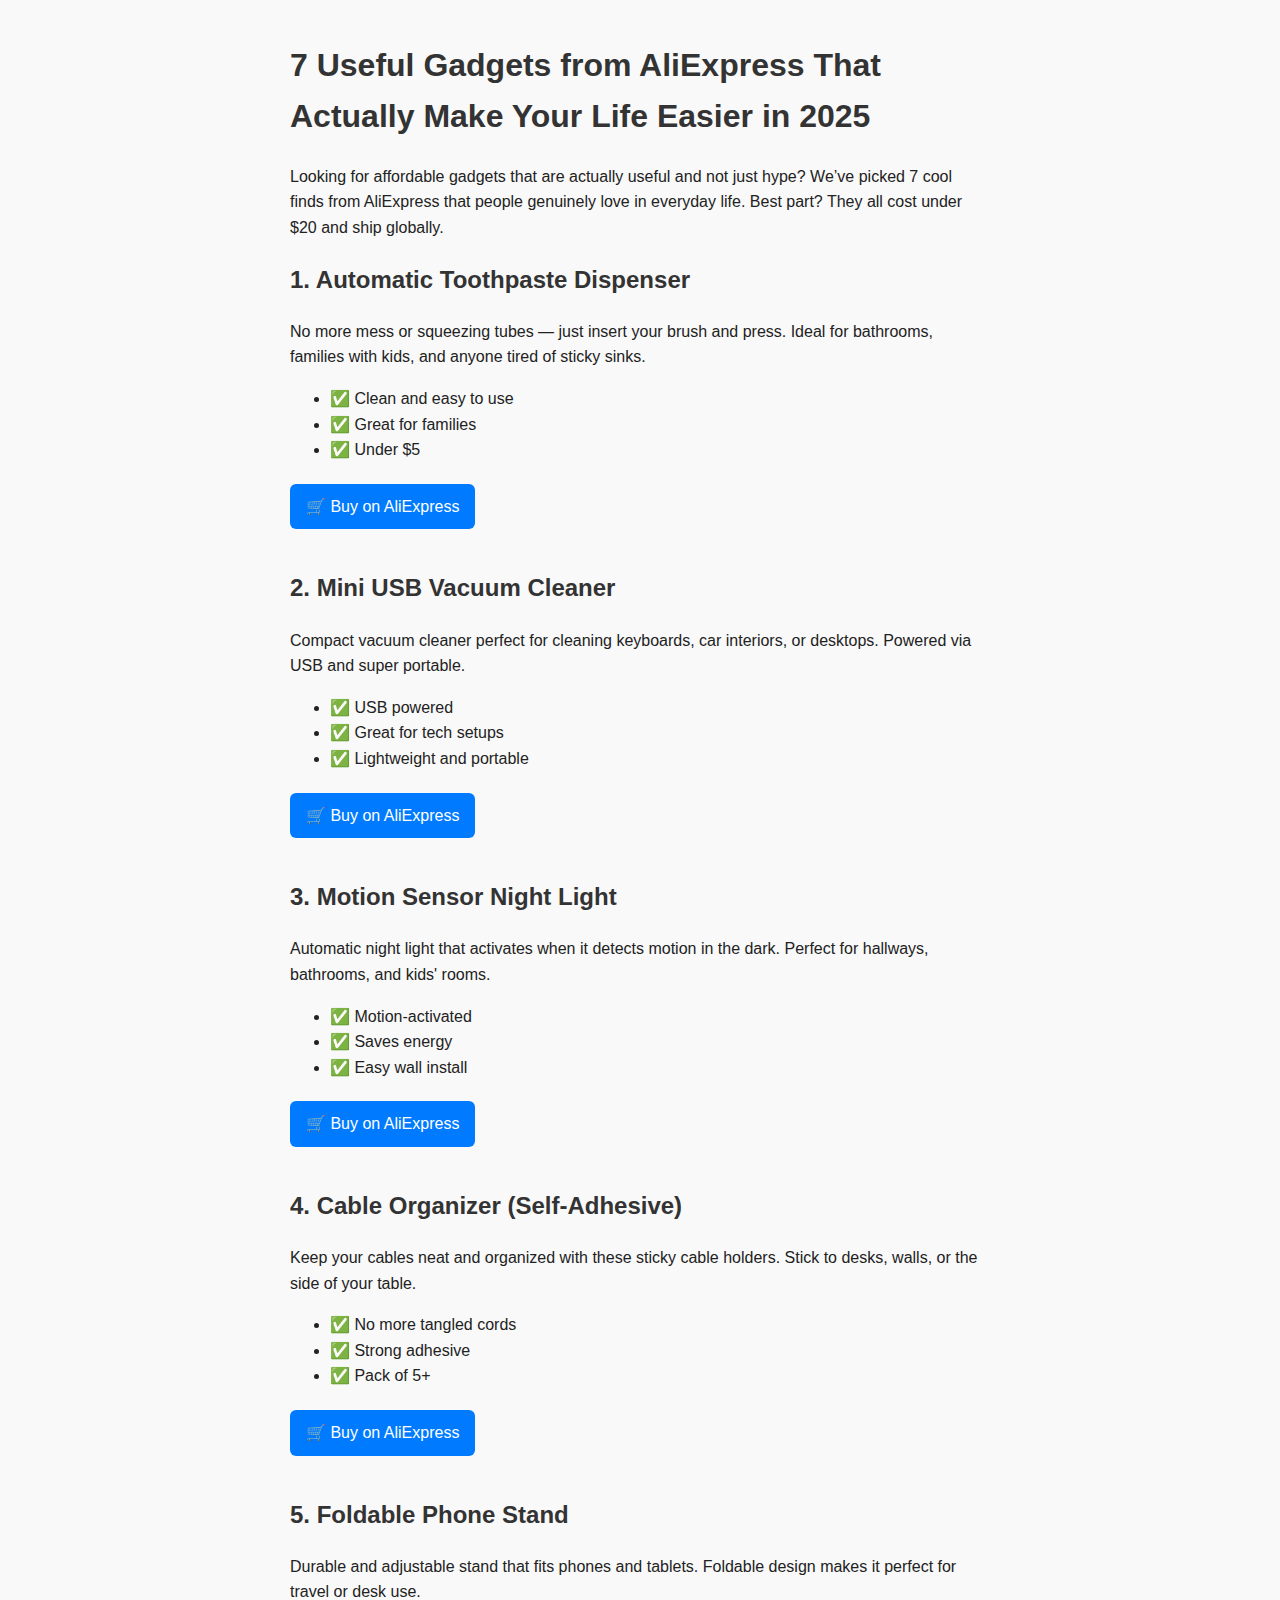
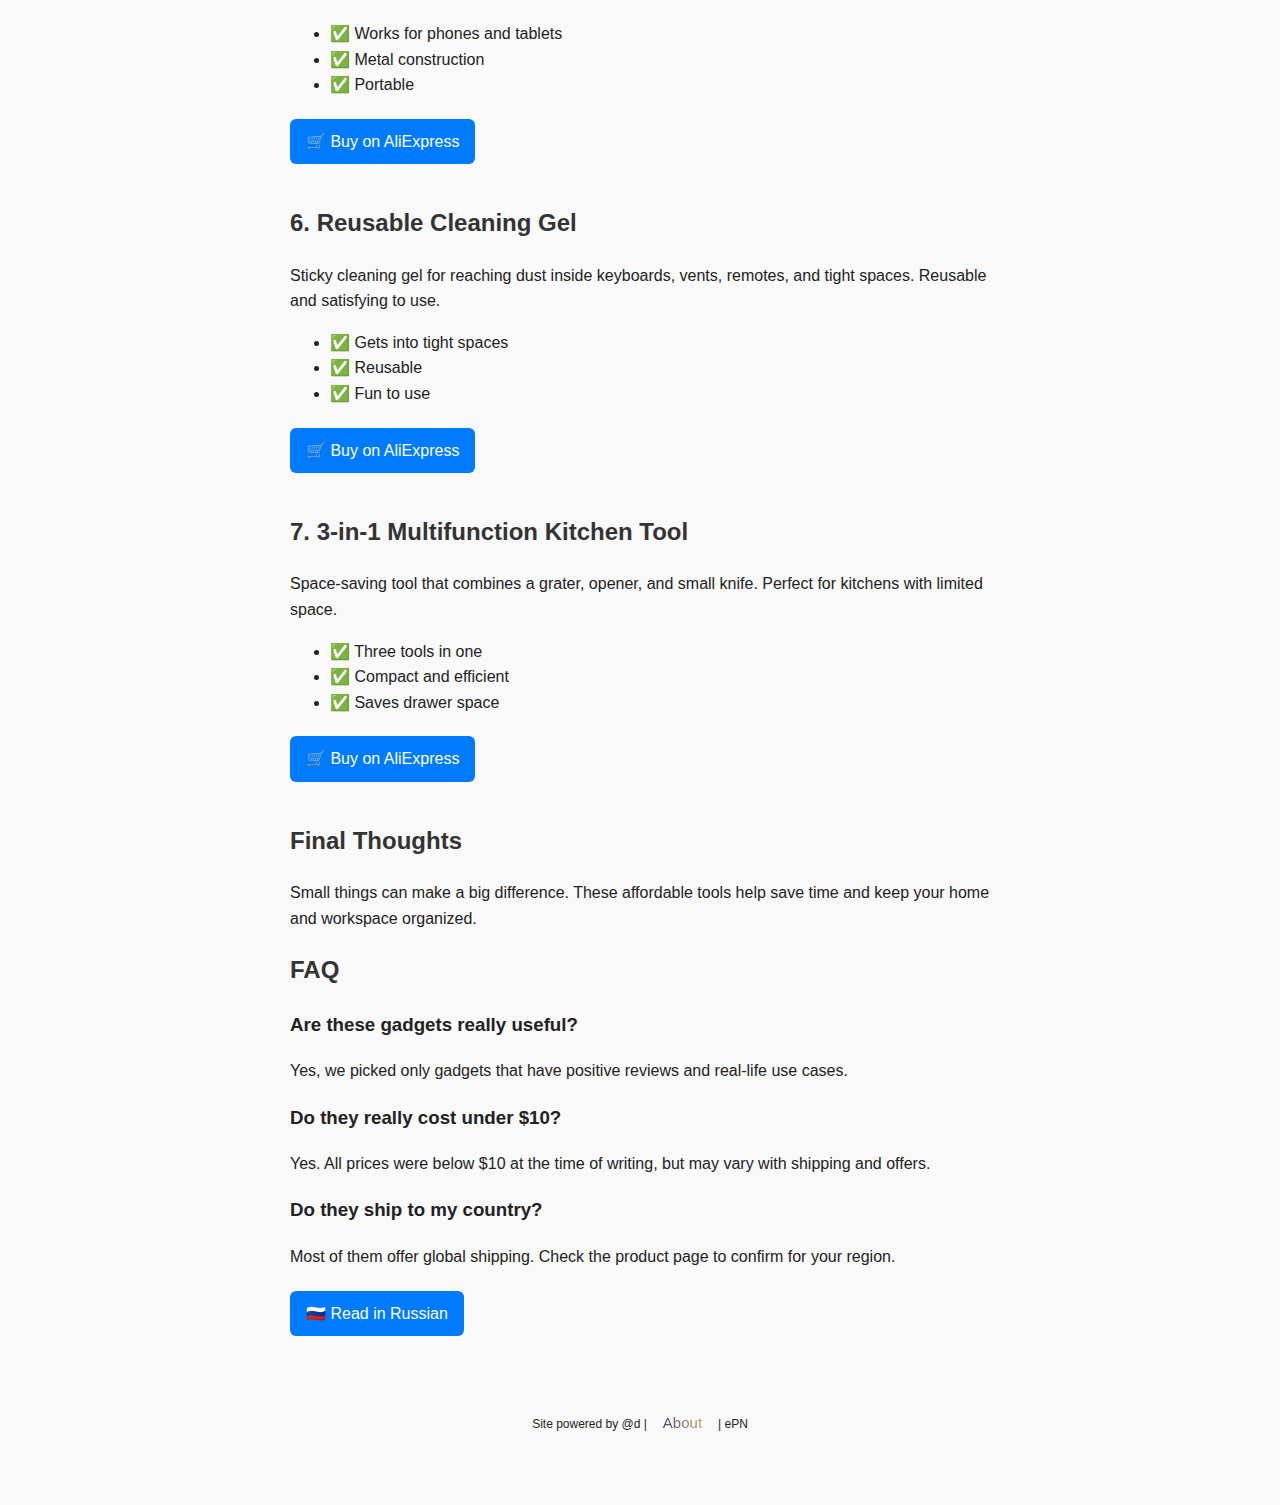
<file: index.html>
<!DOCTYPE html>
<html lang="en">
<head>
  <meta charset="UTF-8" />
  <link rel="canonical" href="https://shopwhiz.net/"/>
  <meta name="viewport" content="width=device-width, initial-scale=1.0" />

  <!-- Favicon -->
  <link rel="icon" type="image/x-icon" href="favicon.ico?v=2">

  <!-- Meta Description -->
  <meta name="description" content="Smart AI-powered gadget picks — compact, affordable, and actually useful in daily life. Save time, space and money with these clever finds.">

  <!-- Open Graph -->
  <meta property="og:title" content="Top 7 Smart AI Gadgets 2025" />
  <meta property="og:description" content="Compact and clever AliExpress gadgets under $10 — perfect for home, tech setups, or gifts." />
  <meta property="og:image" content="https://dzmitry99.github.io/ai-site-draft/favicon_large.png" />
  <meta property="og:url" content="https://dzmitry99.github.io/ai-site-draft/" />
  <meta property="og:type" content="website" />

  <!-- Twitter Card Meta Tags -->
  <meta name="twitter:card" content="summary_large_image" />
  <meta name="twitter:title" content="Top 7 Smart AI Gadgets Under $10 in 2025" />
  <meta name="twitter:description" content="7 useful gadgets under $10 — curated for daily life. Fast shipping. Clever tools you’ll actually use." />
  <meta name="twitter:image" content="https://dzmitry99.github.io/ai-site-draft/favicon_large.png" />

  <!-- Google tag (gtag.js) -->
  <script async src="https://www.googletagmanager.com/gtag/js?id=G-NMKQBBTT3L"></script>
  <script>
    window.dataLayer = window.dataLayer || [];
    function gtag(){dataLayer.push(arguments);}
    gtag('js', new Date());

    gtag('config', 'G-NMKQBBTT3L', { 'anonymize_ip': true });
  </script>

  <title>Top 7 AliExpress Gadgets 2025</title>
  <link rel="stylesheet" href="style.css" />
  <script type="application/ld+json">
  {
    "@context": "https://schema.org",
    "@type": "BlogPosting",
    "headline": "7 Useful Gadgets from AliExpress That Actually Make Your Life Easier in 2025",
    "author": {
      "@type": "Person",
      "name": "Dima"
    },
    "publisher": {
      "@type": "Organization",
      "name": "AI Site Draft",
      "logo": {
        "@type": "ImageObject",
        "url": "https://example.com/logo.png"
      }
    },
    "datePublished": "2025-04-03"
  }
  </script>
</head>
<body>
  <main>
    <h1>7 Useful Gadgets from AliExpress That Actually Make Your Life Easier in 2025</h1>
    <p>Looking for affordable gadgets that are actually useful and not just hype? We’ve picked 7 cool finds from AliExpress that people genuinely love in everyday life. Best part? They all cost under $20 and ship globally.</p>

    <article>
      <h2>1. Automatic Toothpaste Dispenser</h2>
      <p>No more mess or squeezing tubes — just insert your brush and press. Ideal for bathrooms, families with kids, and anyone tired of sticky sinks.</p>
      <ul>
        <li>✅ Clean and easy to use</li>
        <li>✅ Great for families</li>
        <li>✅ Under $5</li>
      </ul>
      <a href="#" target="_blank" rel="nofollow noopener">🛒 Buy on AliExpress</a>
    </article>
    
    <article>
      <h2>2. Mini USB Vacuum Cleaner</h2>
      <p>Compact vacuum cleaner perfect for cleaning keyboards, car interiors, or desktops. Powered via USB and super portable.</p>
      <ul>
        <li>✅ USB powered</li>
        <li>✅ Great for tech setups</li>
        <li>✅ Lightweight and portable</li>
      </ul>
      <a href="#" target="_blank" rel="nofollow noopener">🛒 Buy on AliExpress</a>
    </article>
    
    <article>
      <h2>3. Motion Sensor Night Light</h2>
      <p>Automatic night light that activates when it detects motion in the dark. Perfect for hallways, bathrooms, and kids' rooms.</p>
      <ul>
        <li>✅ Motion-activated</li>
        <li>✅ Saves energy</li>
        <li>✅ Easy wall install</li>
      </ul>
      <a href="#" target="_blank" rel="nofollow noopener">🛒 Buy on AliExpress</a>
    </article>
    
    <article>
      <h2>4. Cable Organizer (Self-Adhesive)</h2>
      <p>Keep your cables neat and organized with these sticky cable holders. Stick to desks, walls, or the side of your table.</p>
      <ul>
        <li>✅ No more tangled cords</li>
        <li>✅ Strong adhesive</li>
        <li>✅ Pack of 5+</li>
      </ul>
      <a href="#" target="_blank" rel="nofollow noopener">🛒 Buy on AliExpress</a>
    </article>
    
    <article>
      <h2>5. Foldable Phone Stand</h2>
      <p>Durable and adjustable stand that fits phones and tablets. Foldable design makes it perfect for travel or desk use.</p>
      <ul>
        <li>✅ Works for phones and tablets</li>
        <li>✅ Metal construction</li>
        <li>✅ Portable</li>
      </ul>
      <a href="#" target="_blank" rel="nofollow noopener">🛒 Buy on AliExpress</a>
    </article>
    
    <article>
      <h2>6. Reusable Cleaning Gel</h2>
      <p>Sticky cleaning gel for reaching dust inside keyboards, vents, remotes, and tight spaces. Reusable and satisfying to use.</p>
      <ul>
        <li>✅ Gets into tight spaces</li>
        <li>✅ Reusable</li>
        <li>✅ Fun to use</li>
      </ul>
      <a href="#" target="_blank" rel="nofollow noopener">🛒 Buy on AliExpress</a>
    </article>
    
    <article>
      <h2>7. 3-in-1 Multifunction Kitchen Tool</h2>
      <p>Space-saving tool that combines a grater, opener, and small knife. Perfect for kitchens with limited space.</p>
      <ul>
        <li>✅ Three tools in one</li>
        <li>✅ Compact and efficient</li>
        <li>✅ Saves drawer space</li>
      </ul>
      <a href="#" target="_blank" rel="nofollow noopener">🛒 Buy on AliExpress</a>
    </article>

    <h2>Final Thoughts</h2>
    <p>Small things can make a big difference. These affordable tools help save time and keep your home and workspace organized.</p>

    <section>
      <h2>FAQ</h2>
    
      <h3>Are these gadgets really useful?</h3>
      <p>Yes, we picked only gadgets that have positive reviews and real-life use cases.</p>
    
      <h3>Do they really cost under $10?</h3>
      <p>Yes. All prices were below $10 at the time of writing, but may vary with shipping and offers.</p>
    
      <h3>Do they ship to my country?</h3>
      <p>Most of them offer global shipping. Check the product page to confirm for your region.</p>
    </section>

    <p><a href="index-ru.html">🇷🇺 Read in Russian</a></p>
  </main>

   <!-- FAQ structured data -->
   <script type="application/ld+json">
    {
      "@context": "https://schema.org",
      "@type": "FAQPage",
      "mainEntity": [
        {
          "@type": "Question",
          "name": "Are these gadgets really useful?",
          "acceptedAnswer": {
            "@type": "Answer",
            "text": "Yes, we picked only gadgets that have positive reviews and real-life use cases."
          }
        },
        {
          "@type": "Question",
          "name": "Do they really cost under $10?",
          "acceptedAnswer": {
            "@type": "Answer",
            "text": "Yes. All prices were below $10 at the time of writing, but may vary with shipping and offers."
          }
        },
        {
          "@type": "Question",
          "name": "Do they ship to my country?",
          "acceptedAnswer": {
            "@type": "Answer",
            "text": "Most of them offer global shipping. Check the product page to confirm for your region."
          }
        }
      ]
    }
    </script>    

  <script type="application/ld+json">
    [
      {
        "@context": "https://schema.org/",
        "@type": "Product",
        "name": "Automatic Toothpaste Dispenser",
        "description": "Wall-mounted toothpaste dispenser for a clean and efficient bathroom routine.",
        "brand": { "@type": "Brand", "name": "AliExpress" },
        "offers": {
          "@type": "Offer",
          "priceCurrency": "USD",
          "price": "4.99",
          "availability": "https://schema.org/InStock",
          "url": "#"
        },
        "review": {
          "@type": "Review",
          "reviewRating": {
            "@type": "Rating",
            "ratingValue": "4.5",
            "bestRating": "5"
          },
          "author": { "@type": "Person", "name": "Dima" }
        }
      },
      {
        "@context": "https://schema.org/",
        "@type": "Product",
        "name": "Mini USB Vacuum Cleaner",
        "description": "Compact USB vacuum for cleaning keyboards, desks, and car interiors.",
        "brand": { "@type": "Brand", "name": "AliExpress" },
        "offers": {
          "@type": "Offer",
          "priceCurrency": "USD",
          "price": "7.50",
          "availability": "https://schema.org/InStock",
          "url": "#"
        },
        "review": {
          "@type": "Review",
          "reviewRating": {
            "@type": "Rating",
            "ratingValue": "4.6",
            "bestRating": "5"
          },
          "author": { "@type": "Person", "name": "Dima" }
        }
      },
      {
        "@context": "https://schema.org/",
        "@type": "Product",
        "name": "Motion Sensor Night Light",
        "description": "Automatic night light with motion detection for hallways and bedrooms.",
        "brand": { "@type": "Brand", "name": "AliExpress" },
        "offers": {
          "@type": "Offer",
          "priceCurrency": "USD",
          "price": "6.80",
          "availability": "https://schema.org/InStock",
          "url": "#"
        },
        "review": {
          "@type": "Review",
          "reviewRating": {
            "@type": "Rating",
            "ratingValue": "4.7",
            "bestRating": "5"
          },
          "author": { "@type": "Person", "name": "Dima" }
        }
      },
      {
        "@context": "https://schema.org/",
        "@type": "Product",
        "name": "Cable Organizer (Self-Adhesive)",
        "description": "Stick-on cable organizer for desks, walls, and workspaces.",
        "brand": { "@type": "Brand", "name": "AliExpress" },
        "offers": {
          "@type": "Offer",
          "priceCurrency": "USD",
          "price": "3.20",
          "availability": "https://schema.org/InStock",
          "url": "#"
        },
        "review": {
          "@type": "Review",
          "reviewRating": {
            "@type": "Rating",
            "ratingValue": "4.8",
            "bestRating": "5"
          },
          "author": { "@type": "Person", "name": "Dima" }
        }
      },
      {
        "@context": "https://schema.org/",
        "@type": "Product",
        "name": "Foldable Phone Stand",
        "description": "Durable and adjustable metal phone/tablet stand.",
        "brand": { "@type": "Brand", "name": "AliExpress" },
        "offers": {
          "@type": "Offer",
          "priceCurrency": "USD",
          "price": "5.99",
          "availability": "https://schema.org/InStock",
          "url": "#"
        },
        "review": {
          "@type": "Review",
          "reviewRating": {
            "@type": "Rating",
            "ratingValue": "4.6",
            "bestRating": "5"
          },
          "author": { "@type": "Person", "name": "Dima" }
        }
      },
      {
        "@context": "https://schema.org/",
        "@type": "Product",
        "name": "Reusable Cleaning Gel",
        "description": "Dust-absorbing gel for keyboards, car vents, and electronics.",
        "brand": { "@type": "Brand", "name": "AliExpress" },
        "offers": {
          "@type": "Offer",
          "priceCurrency": "USD",
          "price": "2.99",
          "availability": "https://schema.org/InStock",
          "url": "#"
        },
        "review": {
          "@type": "Review",
          "reviewRating": {
            "@type": "Rating",
            "ratingValue": "4.4",
            "bestRating": "5"
          },
          "author": { "@type": "Person", "name": "Dima" }
        }
      },
      {
        "@context": "https://schema.org/",
        "@type": "Product",
        "name": "3-in-1 Multifunction Kitchen Tool",
        "description": "Grater, opener, and knife combo tool for the kitchen.",
        "brand": { "@type": "Brand", "name": "AliExpress" },
        "offers": {
          "@type": "Offer",
          "priceCurrency": "USD",
          "price": "6.40",
          "availability": "https://schema.org/InStock",
          "url": "#"
        },
        "review": {
          "@type": "Review",
          "reviewRating": {
            "@type": "Rating",
            "ratingValue": "4.9",
            "bestRating": "5"
          },
          "author": { "@type": "Person", "name": "Dima" }
        }
      }
    ]
    </script>    

    <footer class="footer-text">
      Site powered by @d |<a href="about.html" class="about-button">About</a>| ePN
    </footer>
</body>
</html>
</file>
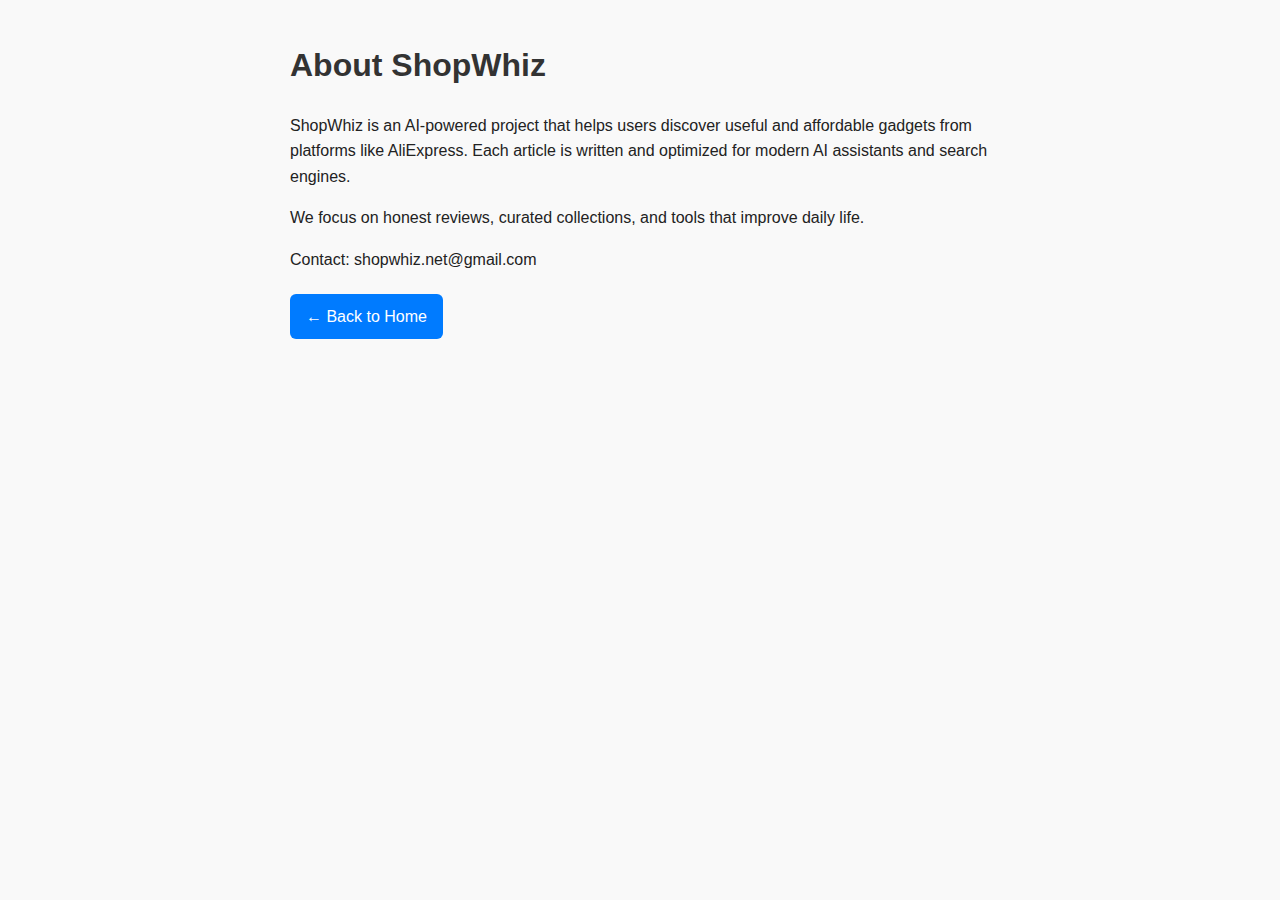
<file: about.html>
<!DOCTYPE html>
<html lang="en">
<head>
  <meta charset="UTF-8" />
  <link rel="canonical" href="https://shopwhiz.net/about.html"/>
  <title>About ShopWhiz</title>
  <meta name="description" content="Learn more about ShopWhiz - a gadget-focused site powered by AI." />
  <link rel="stylesheet" href="style.css" />

  <script type="application/ld+json">
    {
      "@context": "https://schema.org",
      "@type": "AboutPage",
      "name": "About ShopWhiz",
      "url": "https://shopwhiz.net/about.html",
      "description": "Learn about ShopWhiz — an AI-powered site that finds the most useful gadgets and tools on the internet. Curated, smart, and simple.",
      "publisher": {
        "@type": "Organization",
        "name": "ShopWhiz",
        "logo": {
          "@type": "ImageObject",
          "url": "https://shopwhiz.net/favicon_large.png"
        }
      },
      "author": {
        "@type": "Person",
        "name": "Dima"
      }
    }
    </script>
</head>
<body>
  <main>
    <h1>About ShopWhiz</h1>
    <p>ShopWhiz is an AI-powered project that helps users discover useful and affordable gadgets from platforms like AliExpress. Each article is written and optimized for modern AI assistants and search engines.</p>
    <p>We focus on honest reviews, curated collections, and tools that improve daily life.</p>
    <p>Contact: shopwhiz.net@gmail.com</p>
    <p><a href="index.html">← Back to Home</a></p>
  </main>
</body>
</html>
</file>
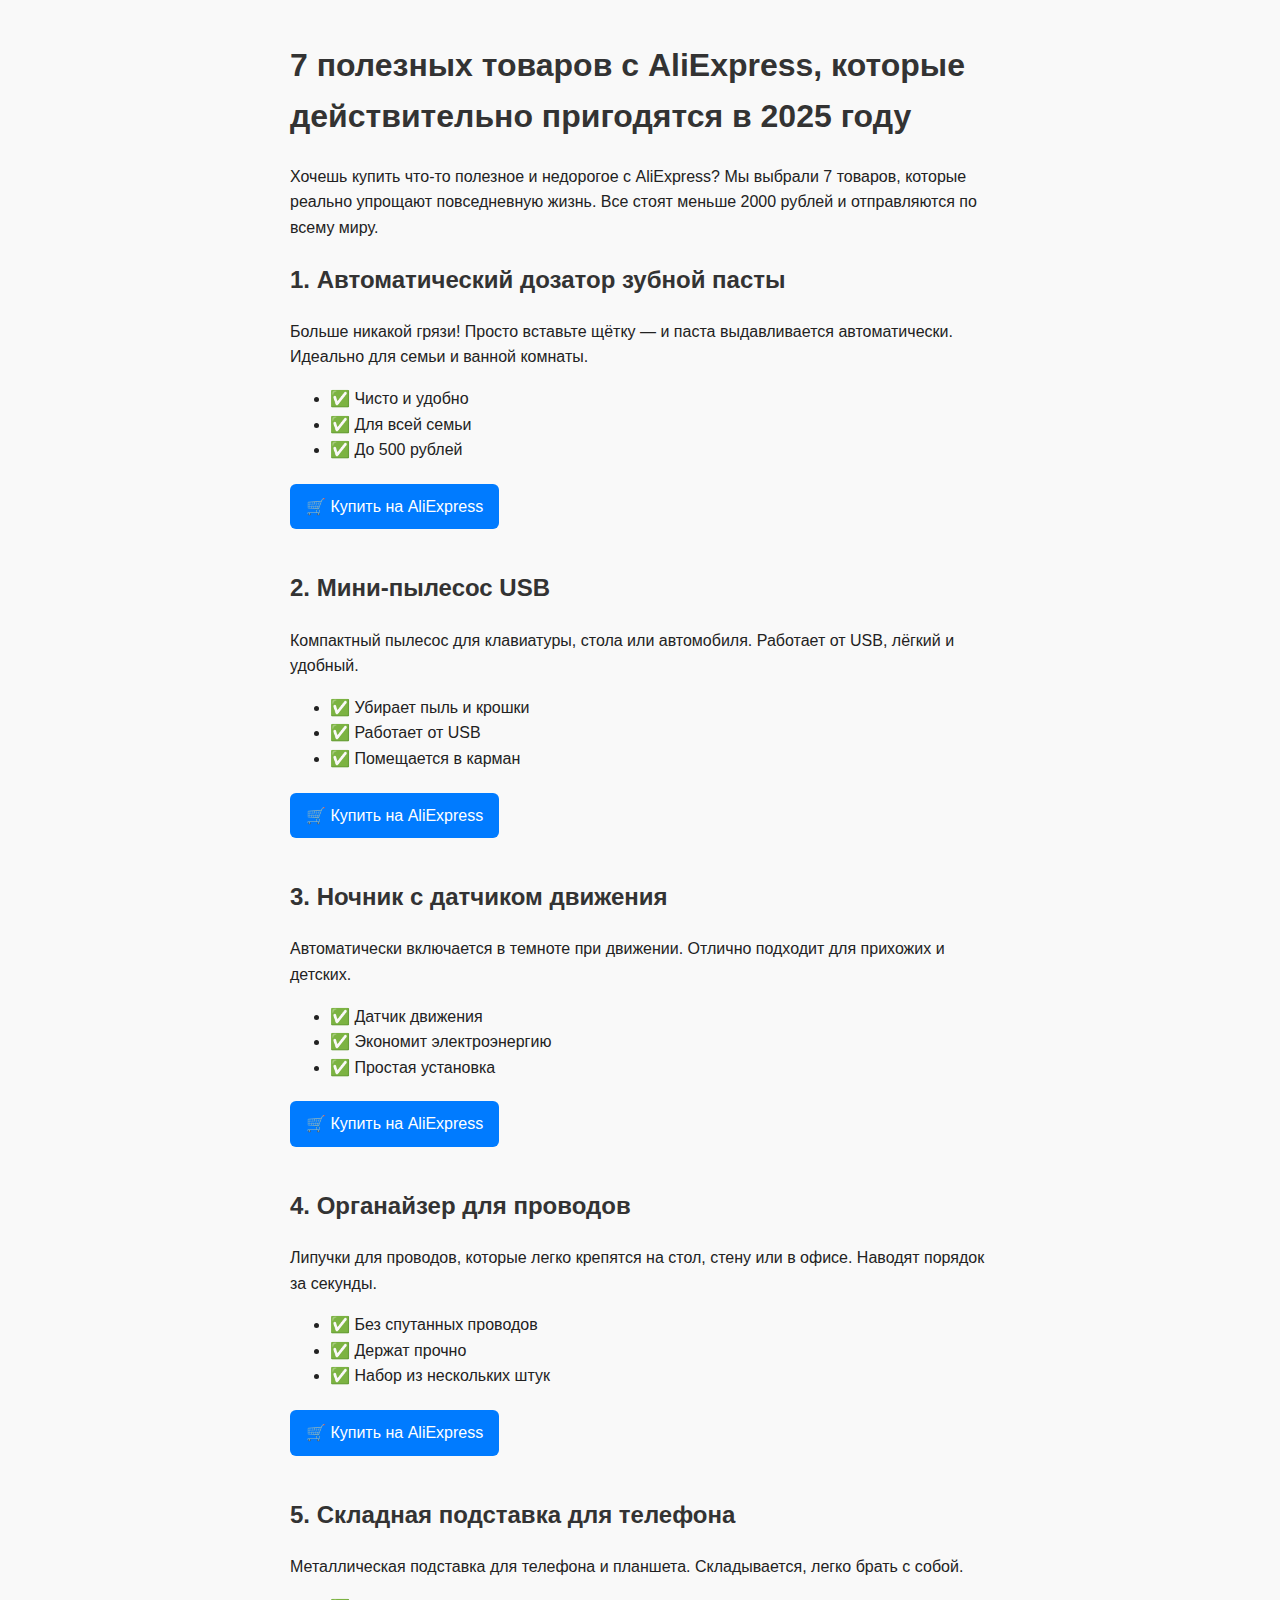
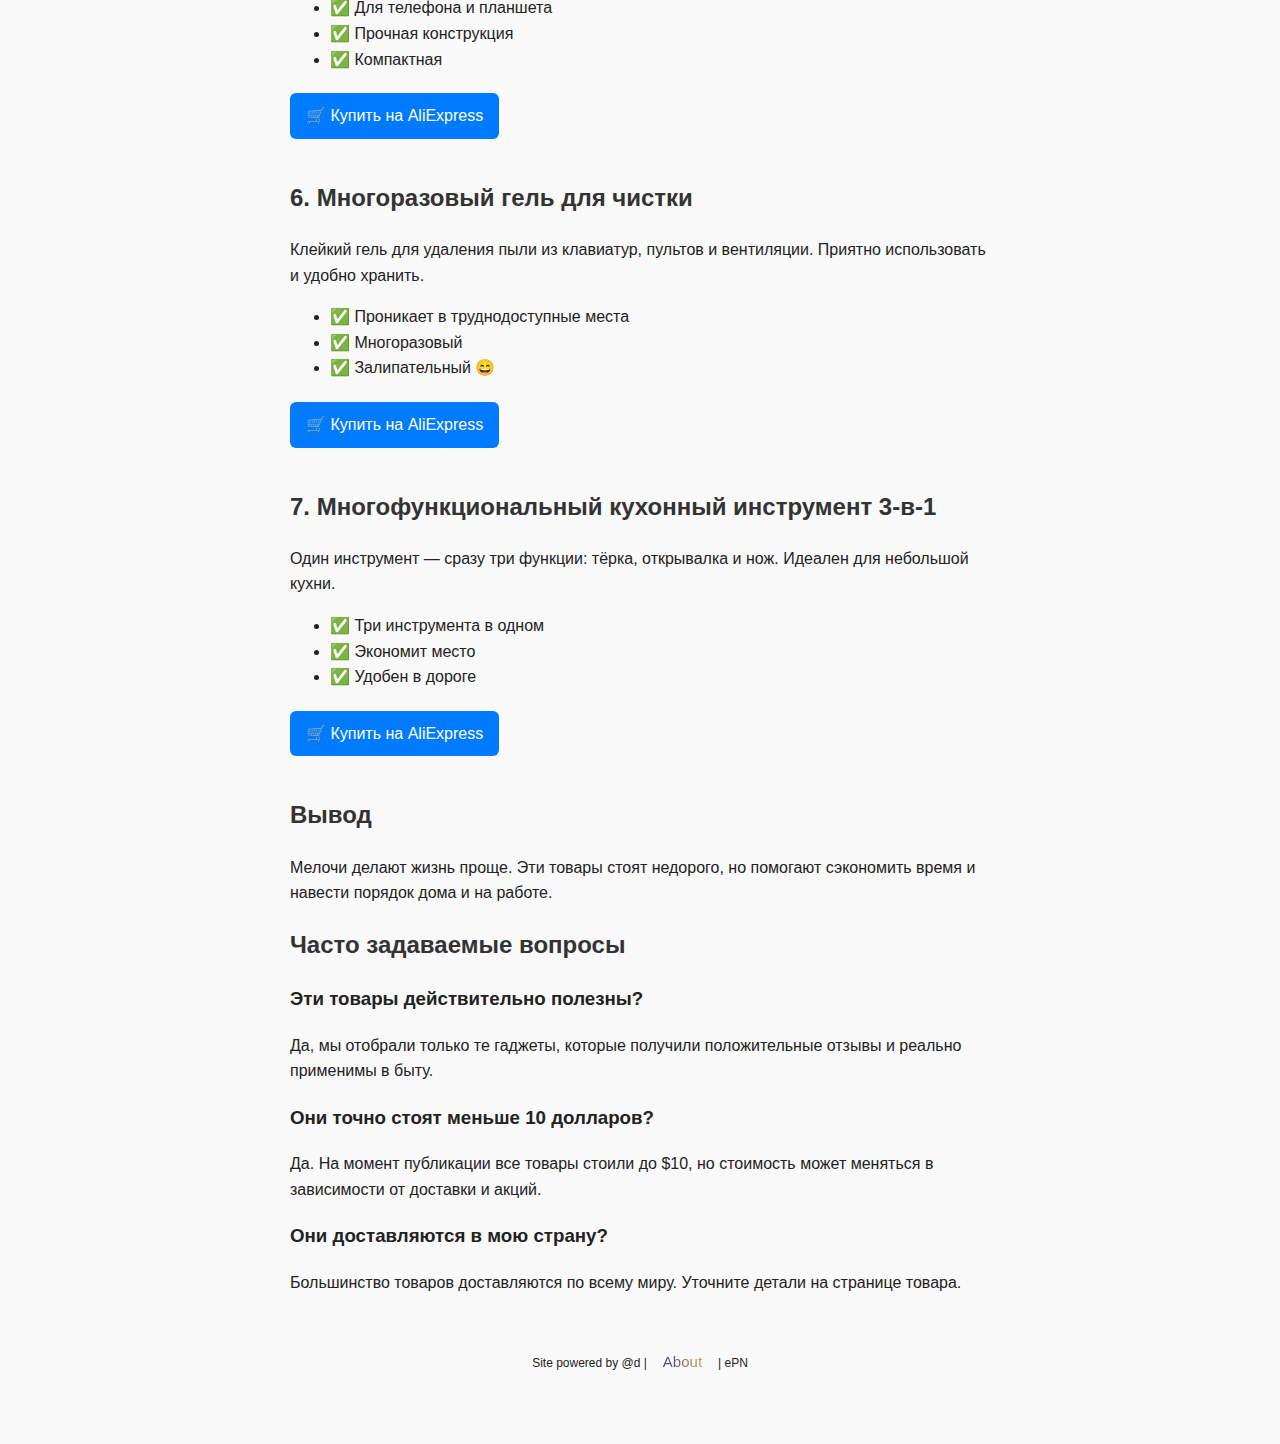
<file: index-ru.html>
<!DOCTYPE html>
<html lang="ru">
<head>
  <meta charset="UTF-8" />
  <link rel="canonical" href="https://shopwhiz.net/index-ru.html" />
  <meta name="viewport" content="width=device-width, initial-scale=1.0" />

  <!-- Favicon -->
  <link rel="icon" type="image/x-icon" href="favicon.ico?v=2">

  <!-- Meta Description -->
  <meta name="description" content="Smart AI-powered gadget picks — compact, affordable, and actually useful in daily life. Save time, space and money with these clever finds.">

  <!-- Open Graph -->
  <meta property="og:title" content="Top 7 Smart AI Gadgets 2025" />
  <meta property="og:description" content="Compact and clever AliExpress gadgets under $10 — perfect for home, tech setups, or gifts." />
  <meta property="og:image" content="https://dzmitry99.github.io/ai-site-draft/favicon_large.png" />
  <meta property="og:url" content="https://dzmitry99.github.io/ai-site-draft/" />
  <meta property="og:type" content="website" />

  <!-- Twitter Card Meta Tags -->
  <meta name="twitter:card" content="summary_large_image" />
  <meta name="twitter:title" content="Top 7 Smart AI Gadgets Under $10 in 2025" />
  <meta name="twitter:description" content="7 useful gadgets under $10 — curated for daily life. Fast shipping. Clever tools you’ll actually use." />
  <meta name="twitter:image" content="https://dzmitry99.github.io/ai-site-draft/favicon_large.png" />

  <!-- Google tag (gtag.js) -->
  <script async src="https://www.googletagmanager.com/gtag/js?id=G-NMKQBBTT3L"></script>
  <script>
    window.dataLayer = window.dataLayer || [];
    function gtag(){dataLayer.push(arguments);}
    gtag('js', new Date());

    gtag('config', 'G-NMKQBBTT3L', { 'anonymize_ip': true });
  </script>

  <title>7 Полезных Товаров с AliExpress — 2025</title>
  <link rel="stylesheet" href="style.css" />
  <script type="application/ld+json">
  {
    "@context": "https://schema.org",
    "@type": "BlogPosting",
    "headline": "7 полезных товаров с AliExpress, которые действительно пригодятся в 2025 году",
    "author": {
      "@type": "Person",
      "name": "Dima"
    },
    "publisher": {
      "@type": "Organization",
      "name": "AI Site Draft",
      "logo": {
        "@type": "ImageObject",
        "url": "https://example.com/logo.png"
      }
    },
    "datePublished": "2025-04-03"
  }
  </script>
</head>
<body>
  <main>
    <h1>7 полезных товаров с AliExpress, которые действительно пригодятся в 2025 году</h1>
    <p>Хочешь купить что-то полезное и недорогое с AliExpress? Мы выбрали 7 товаров, которые реально упрощают повседневную жизнь. Все стоят меньше 2000 рублей и отправляются по всему миру.</p>

    <article>
      <h2>1. Автоматический дозатор зубной пасты</h2>
      <p>Больше никакой грязи! Просто вставьте щётку — и паста выдавливается автоматически. Идеально для семьи и ванной комнаты.</p>
      <ul>
        <li>✅ Чисто и удобно</li>
        <li>✅ Для всей семьи</li>
        <li>✅ До 500 рублей</li>
      </ul>
      <a href="#" target="_blank" rel="nofollow noopener">🛒 Купить на AliExpress</a>
    </article>
    
    <article>
      <h2>2. Мини-пылесос USB</h2>
      <p>Компактный пылесос для клавиатуры, стола или автомобиля. Работает от USB, лёгкий и удобный.</p>
      <ul>
        <li>✅ Убирает пыль и крошки</li>
        <li>✅ Работает от USB</li>
        <li>✅ Помещается в карман</li>
      </ul>
      <a href="#" target="_blank" rel="nofollow noopener">🛒 Купить на AliExpress</a>
    </article>
    
    <article>
      <h2>3. Ночник с датчиком движения</h2>
      <p>Автоматически включается в темноте при движении. Отлично подходит для прихожих и детских.</p>
      <ul>
        <li>✅ Датчик движения</li>
        <li>✅ Экономит электроэнергию</li>
        <li>✅ Простая установка</li>
      </ul>
      <a href="#" target="_blank" rel="nofollow noopener">🛒 Купить на AliExpress</a>
    </article>
    
    <article>
      <h2>4. Органайзер для проводов</h2>
      <p>Липучки для проводов, которые легко крепятся на стол, стену или в офисе. Наводят порядок за секунды.</p>
      <ul>
        <li>✅ Без спутанных проводов</li>
        <li>✅ Держат прочно</li>
        <li>✅ Набор из нескольких штук</li>
      </ul>
      <a href="#" target="_blank" rel="nofollow noopener">🛒 Купить на AliExpress</a>
    </article>
    
    <article>
      <h2>5. Складная подставка для телефона</h2>
      <p>Металлическая подставка для телефона и планшета. Складывается, легко брать с собой.</p>
      <ul>
        <li>✅ Для телефона и планшета</li>
        <li>✅ Прочная конструкция</li>
        <li>✅ Компактная</li>
      </ul>
      <a href="#" target="_blank" rel="nofollow noopener">🛒 Купить на AliExpress</a>
    </article>
    
    <article>
      <h2>6. Многоразовый гель для чистки</h2>
      <p>Клейкий гель для удаления пыли из клавиатур, пультов и вентиляции. Приятно использовать и удобно хранить.</p>
      <ul>
        <li>✅ Проникает в труднодоступные места</li>
        <li>✅ Многоразовый</li>
        <li>✅ Залипательный 😄</li>
      </ul>
      <a href="#" target="_blank" rel="nofollow noopener">🛒 Купить на AliExpress</a>
    </article>
    
    <article>
      <h2>7. Многофункциональный кухонный инструмент 3-в-1</h2>
      <p>Один инструмент — сразу три функции: тёрка, открывалка и нож. Идеален для небольшой кухни.</p>
      <ul>
        <li>✅ Три инструмента в одном</li>
        <li>✅ Экономит место</li>
        <li>✅ Удобен в дороге</li>
      </ul>
      <a href="#" target="_blank" rel="nofollow noopener">🛒 Купить на AliExpress</a>
    </article>

    <h2>Вывод</h2>
    <p>Мелочи делают жизнь проще. Эти товары стоят недорого, но помогают сэкономить время и навести порядок дома и на работе.</p>

    <section>
      <h2>Часто задаваемые вопросы</h2>
    
      <h3>Эти товары действительно полезны?</h3>
      <p>Да, мы отобрали только те гаджеты, которые получили положительные отзывы и реально применимы в быту.</p>
    
      <h3>Они точно стоят меньше 10 долларов?</h3>
      <p>Да. На момент публикации все товары стоили до $10, но стоимость может меняться в зависимости от доставки и акций.</p>
    
      <h3>Они доставляются в мою страну?</h3>
      <p>Большинство товаров доставляются по всему миру. Уточните детали на странице товара.</p>
    </section>  
  </main>

  <!-- FAQ structured data -->
  <script type="application/ld+json">
    {
      "@context": "https://schema.org",
      "@type": "FAQPage",
      "mainEntity": [
        {
          "@type": "Question",
          "name": "Эти товары действительно полезны?",
          "acceptedAnswer": {
            "@type": "Answer",
            "text": "Да, мы отобрали только те гаджеты, которые получили положительные отзывы и реально применимы в быту."
          }
        },
        {
          "@type": "Question",
          "name": "Они точно стоят меньше 10 долларов?",
          "acceptedAnswer": {
            "@type": "Answer",
            "text": "Да. На момент публикации все товары стоили до $10, но стоимость может меняться в зависимости от доставки и акций."
          }
        },
        {
          "@type": "Question",
          "name": "Они доставляются в мою страну?",
          "acceptedAnswer": {
            "@type": "Answer",
            "text": "Большинство товаров доставляются по всему миру. Уточните детали на странице товара."
          }
        }
      ]
    }
  </script>  

  <script type="application/ld+json">
    [
      {
        "@context": "https://schema.org/",
        "@type": "Product",
        "name": "Automatic Toothpaste Dispenser",
        "description": "Wall-mounted toothpaste dispenser for a clean and efficient bathroom routine.",
        "brand": { "@type": "Brand", "name": "AliExpress" },
        "offers": {
          "@type": "Offer",
          "priceCurrency": "USD",
          "price": "4.99",
          "availability": "https://schema.org/InStock",
          "url": "#"
        },
        "review": {
          "@type": "Review",
          "reviewRating": {
            "@type": "Rating",
            "ratingValue": "4.5",
            "bestRating": "5"
          },
          "author": { "@type": "Person", "name": "Dima" }
        }
      },
      {
        "@context": "https://schema.org/",
        "@type": "Product",
        "name": "Mini USB Vacuum Cleaner",
        "description": "Compact USB vacuum for cleaning keyboards, desks, and car interiors.",
        "brand": { "@type": "Brand", "name": "AliExpress" },
        "offers": {
          "@type": "Offer",
          "priceCurrency": "USD",
          "price": "7.50",
          "availability": "https://schema.org/InStock",
          "url": "#"
        },
        "review": {
          "@type": "Review",
          "reviewRating": {
            "@type": "Rating",
            "ratingValue": "4.6",
            "bestRating": "5"
          },
          "author": { "@type": "Person", "name": "Dima" }
        }
      },
      {
        "@context": "https://schema.org/",
        "@type": "Product",
        "name": "Motion Sensor Night Light",
        "description": "Automatic night light with motion detection for hallways and bedrooms.",
        "brand": { "@type": "Brand", "name": "AliExpress" },
        "offers": {
          "@type": "Offer",
          "priceCurrency": "USD",
          "price": "6.80",
          "availability": "https://schema.org/InStock",
          "url": "#"
        },
        "review": {
          "@type": "Review",
          "reviewRating": {
            "@type": "Rating",
            "ratingValue": "4.7",
            "bestRating": "5"
          },
          "author": { "@type": "Person", "name": "Dima" }
        }
      },
      {
        "@context": "https://schema.org/",
        "@type": "Product",
        "name": "Cable Organizer (Self-Adhesive)",
        "description": "Stick-on cable organizer for desks, walls, and workspaces.",
        "brand": { "@type": "Brand", "name": "AliExpress" },
        "offers": {
          "@type": "Offer",
          "priceCurrency": "USD",
          "price": "3.20",
          "availability": "https://schema.org/InStock",
          "url": "#"
        },
        "review": {
          "@type": "Review",
          "reviewRating": {
            "@type": "Rating",
            "ratingValue": "4.8",
            "bestRating": "5"
          },
          "author": { "@type": "Person", "name": "Dima" }
        }
      },
      {
        "@context": "https://schema.org/",
        "@type": "Product",
        "name": "Foldable Phone Stand",
        "description": "Durable and adjustable metal phone/tablet stand.",
        "brand": { "@type": "Brand", "name": "AliExpress" },
        "offers": {
          "@type": "Offer",
          "priceCurrency": "USD",
          "price": "5.99",
          "availability": "https://schema.org/InStock",
          "url": "#"
        },
        "review": {
          "@type": "Review",
          "reviewRating": {
            "@type": "Rating",
            "ratingValue": "4.6",
            "bestRating": "5"
          },
          "author": { "@type": "Person", "name": "Dima" }
        }
      },
      {
        "@context": "https://schema.org/",
        "@type": "Product",
        "name": "Reusable Cleaning Gel",
        "description": "Dust-absorbing gel for keyboards, car vents, and electronics.",
        "brand": { "@type": "Brand", "name": "AliExpress" },
        "offers": {
          "@type": "Offer",
          "priceCurrency": "USD",
          "price": "2.99",
          "availability": "https://schema.org/InStock",
          "url": "#"
        },
        "review": {
          "@type": "Review",
          "reviewRating": {
            "@type": "Rating",
            "ratingValue": "4.4",
            "bestRating": "5"
          },
          "author": { "@type": "Person", "name": "Dima" }
        }
      },
      {
        "@context": "https://schema.org/",
        "@type": "Product",
        "name": "3-in-1 Multifunction Kitchen Tool",
        "description": "Grater, opener, and knife combo tool for the kitchen.",
        "brand": { "@type": "Brand", "name": "AliExpress" },
        "offers": {
          "@type": "Offer",
          "priceCurrency": "USD",
          "price": "6.40",
          "availability": "https://schema.org/InStock",
          "url": "#"
        },
        "review": {
          "@type": "Review",
          "reviewRating": {
            "@type": "Rating",
            "ratingValue": "4.9",
            "bestRating": "5"
          },
          "author": { "@type": "Person", "name": "Dima" }
        }
      }
    ]
    </script>  

    <footer class="footer-text">
      Site powered by @d |<a href="about.html" class="about-button">About</a>| ePN
    </footer>
</body>
</html>
</file>
<file: style.css>
body {
  font-family: sans-serif;
  line-height: 1.6;
  max-width: 700px;
  margin: 40px auto;
  padding: 0 20px;
  background: #f9f9f9;
  color: #222;
}
h1, h2 {
  color: #333;
}
a {
  display: inline-block;
  margin: 5px 0 20px;
  color: #fff;
  background: #007bff;
  padding: 10px 16px;
  text-decoration: none;
  border-radius: 6px;
}
a:hover {
  background: #0056b3;
}

.about-button {
  font-size: 15px;
  font-weight: medium;
  text-decoration: none;
  background: linear-gradient(to right, #171d95, #f5c542);
  -webkit-background-clip: text;
  -webkit-text-fill-color: transparent;
  background-clip: text;
  color: transparent;
  transition: none;
}

.about-button:hover {
  background: linear-gradient(to right, #171d95, #f5c542);
  -webkit-background-clip: text;
  -webkit-text-fill-color: transparent;
  background-clip: text;
  color: transparent;
}

.footer-text {
  margin-top: 40px;
  font-size: 12px;
  text-align: center;
}
</file>
